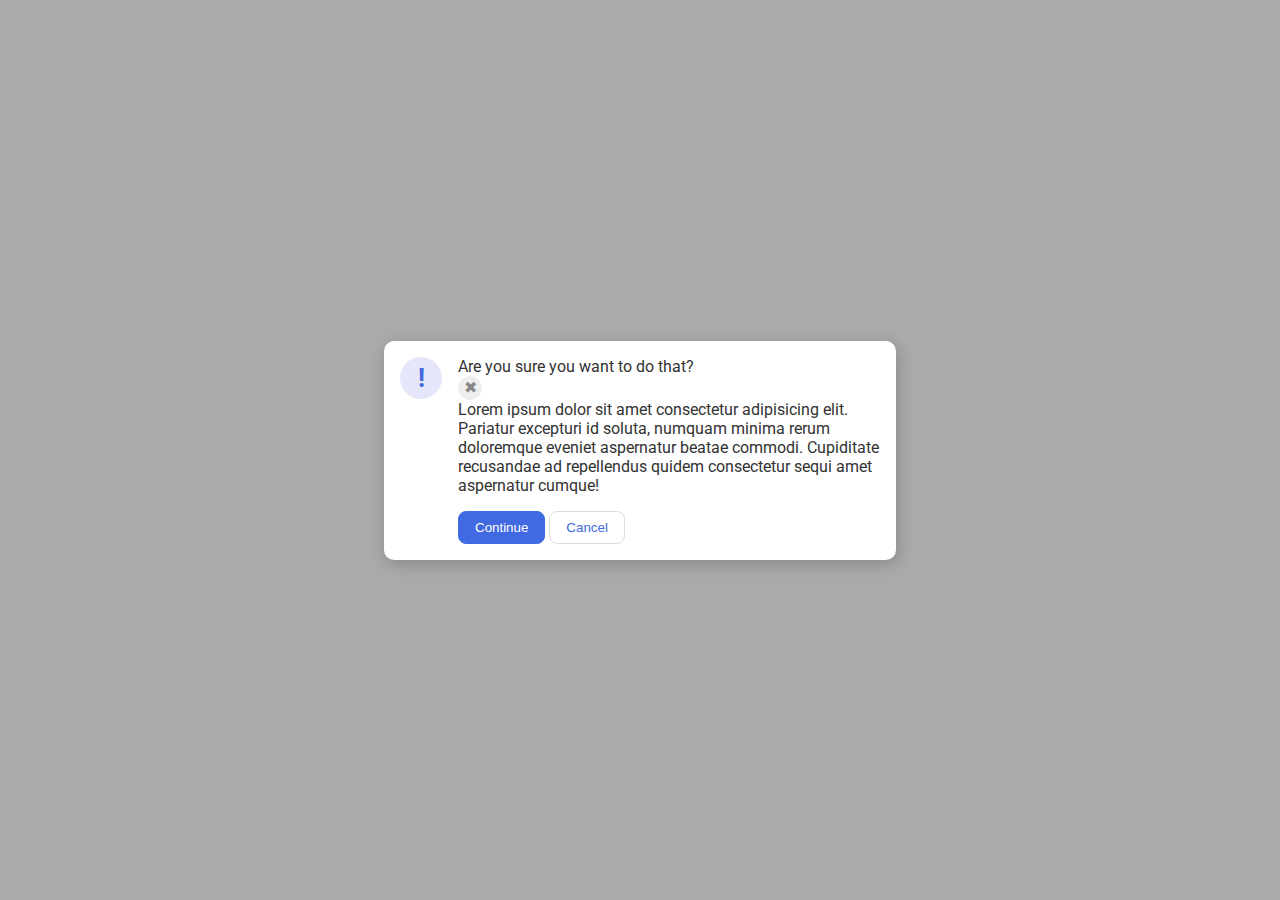
<file: flex/05-flex-modal/index.html>
<!DOCTYPE html>
<html lang="en">
  <head>
    <meta charset="UTF-8">
    <meta http-equiv="X-UA-Compatible" content="IE=edge">
    <meta name="viewport" content="width=device-width, initial-scale=1.0">
    <link rel="stylesheet" href="style.css">
    <title>Modal</title>
  </head>
  <body>
    <div class="modal">
      <div class="icon">!</div>
      <div class="container">
        <div class=""header">Are you sure you want to do that?
          <button class="close-button">✖</button>
        </div>
      <div class="text">Lorem ipsum dolor sit amet consectetur adipisicing elit. Pariatur excepturi id soluta, numquam minima rerum doloremque eveniet aspernatur beatae commodi. Cupiditate recusandae ad repellendus quidem consectetur sequi amet aspernatur cumque!</div>
      <button class="continue">Continue</button>
      <button class="cancel">Cancel</button>
      </div>
    </div>
  </body>
</html>
</file>
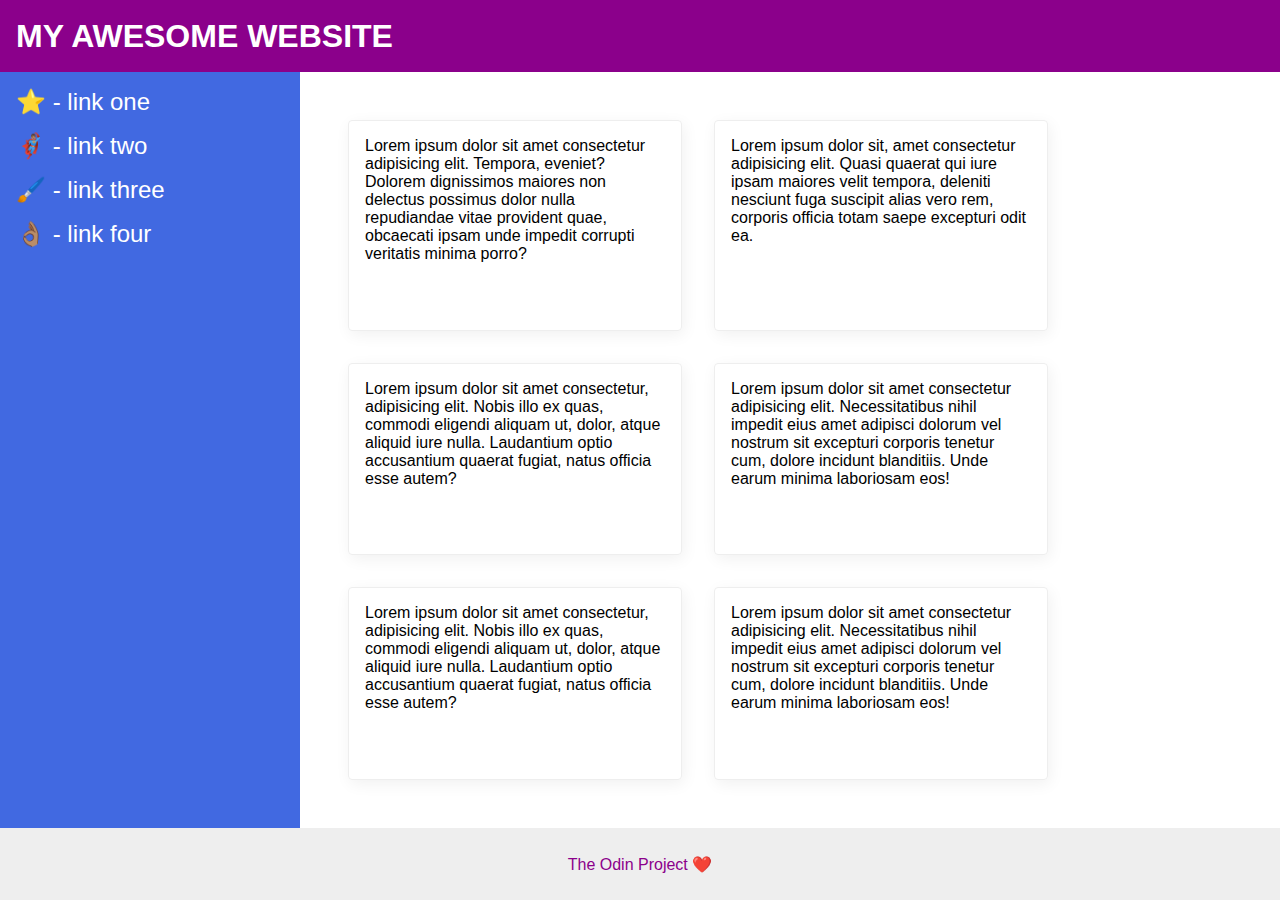
<file: flex/07-flex-layout-2/index.html>
<!DOCTYPE html>
<html lang="en">
  <head>
    <meta charset="UTF-8">
    <meta http-equiv="X-UA-Compatible" content="IE=edge">
    <meta name="viewport" content="width=device-width, initial-scale=1.0">
    <title>The Holy Grail</title>
    <link rel="stylesheet" href="style.css">
  </head>
  <body>
    <div class="header">
      MY AWESOME WEBSITE
    </div>
    <div class="body">
      <div class="sidebar">
        <ul>
          <li><a href="#">⭐ - link one</a></li>
          <li><a href="#">🦸🏽‍♂️ - link two</a></li>
          <li><a href="#">🖌️ - link three</a></li>
          <li><a href="#">👌🏽 - link four</a></li>
        </ul>
      </div>
      <div class="container">
        <div class="card">Lorem ipsum dolor sit amet consectetur adipisicing elit. Tempora, eveniet? Dolorem dignissimos maiores non delectus possimus dolor nulla repudiandae vitae provident quae, obcaecati ipsam unde impedit corrupti veritatis minima porro?</div>
        <div class="card">Lorem ipsum dolor sit, amet consectetur adipisicing elit. Quasi quaerat qui iure ipsam maiores velit tempora, deleniti nesciunt fuga suscipit alias vero rem, corporis officia totam saepe excepturi odit ea.</div>
        <div class="card">Lorem ipsum dolor sit amet consectetur, adipisicing elit. Nobis illo ex quas, commodi eligendi aliquam ut, dolor, atque aliquid iure nulla. Laudantium optio accusantium quaerat fugiat, natus officia esse autem?</div>
        <div class="card">Lorem ipsum dolor sit amet consectetur adipisicing elit. Necessitatibus nihil impedit eius amet adipisci dolorum vel nostrum sit excepturi corporis tenetur cum, dolore incidunt blanditiis. Unde earum minima laboriosam eos!</div>
        <div class="card">Lorem ipsum dolor sit amet consectetur, adipisicing elit. Nobis illo ex quas, commodi eligendi aliquam ut, dolor, atque aliquid iure nulla. Laudantium optio accusantium quaerat fugiat, natus officia esse autem?</div>
        <div class="card">Lorem ipsum dolor sit amet consectetur adipisicing elit. Necessitatibus nihil impedit eius amet adipisci dolorum vel nostrum sit excepturi corporis tenetur cum, dolore incidunt blanditiis. Unde earum minima laboriosam eos!</div>
      </div>
    </div>
    <div class="footer">
      The Odin Project ❤️
    </div>
  </body>
</html>
</file>
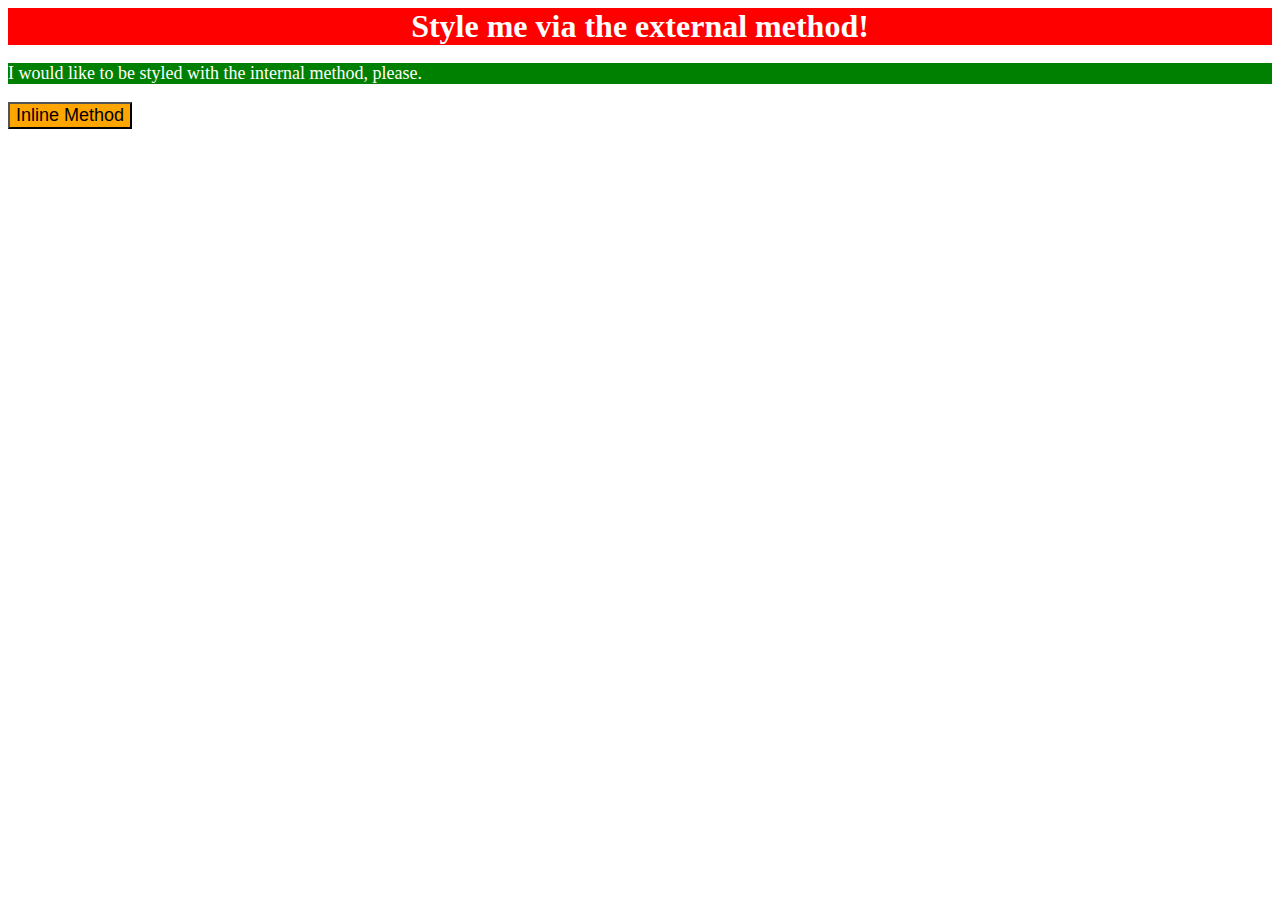
<file: foundations/01-css-methods/index.html>
<!DOCTYPE html>
<html lang="en">
  <head>
    <meta charset="UTF-8">
    <meta http-equiv="X-UA-Compatible" content="IE=edge">
    <meta name="viewport" content="width=device-width, initial-scale=1.0">
    <title>Methods for Adding CSS</title>
    <link rel="stylesheet" href="index.css">

    <style>
      p {
        background-color: green;
        color: white;
        font-size: 18px;
      }
    </style>
    </head>
  <body>
    <div>Style me via the external method!</div>
    <p>I would like to be styled with the internal method, please.</p>
    <button style="background-color: orange; font-size: 18px;">Inline Method</button>
  </body>
</html>
</file>
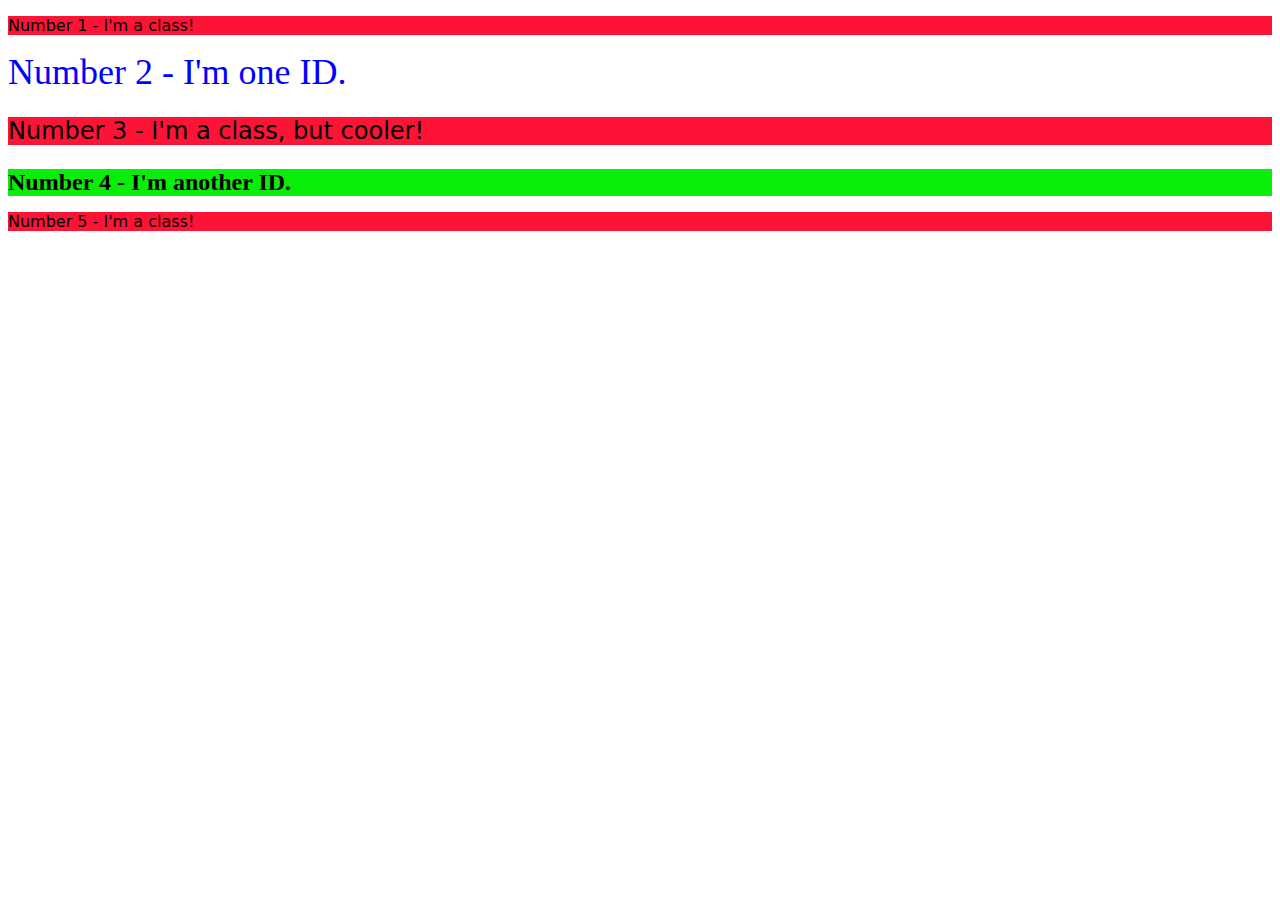
<file: foundations/02-class-id-selectors/index.html>
<!DOCTYPE html>
<html lang="en">
  <head>
    <meta charset="UTF-8">
    <meta http-equiv="X-UA-Compatible" content="IE=edge">
    <meta name="viewport" content="width=device-width, initial-scale=1.0">
    <title>Class and ID Selectors</title>
    <link rel="stylesheet" href="style.css">
  </head>
  <body>
    <p class="odd">Number 1 - I'm a class!</p>
    <div class="second">Number 2 - I'm one ID.</div>
    <p class="odd-resize">Number 3 - I'm a class, but cooler!</p>
    <div class="fourth">Number 4 - I'm another ID.</div>
    <p class="odd">Number 5 - I'm a class!</p>
  </body>
</html>
</file>
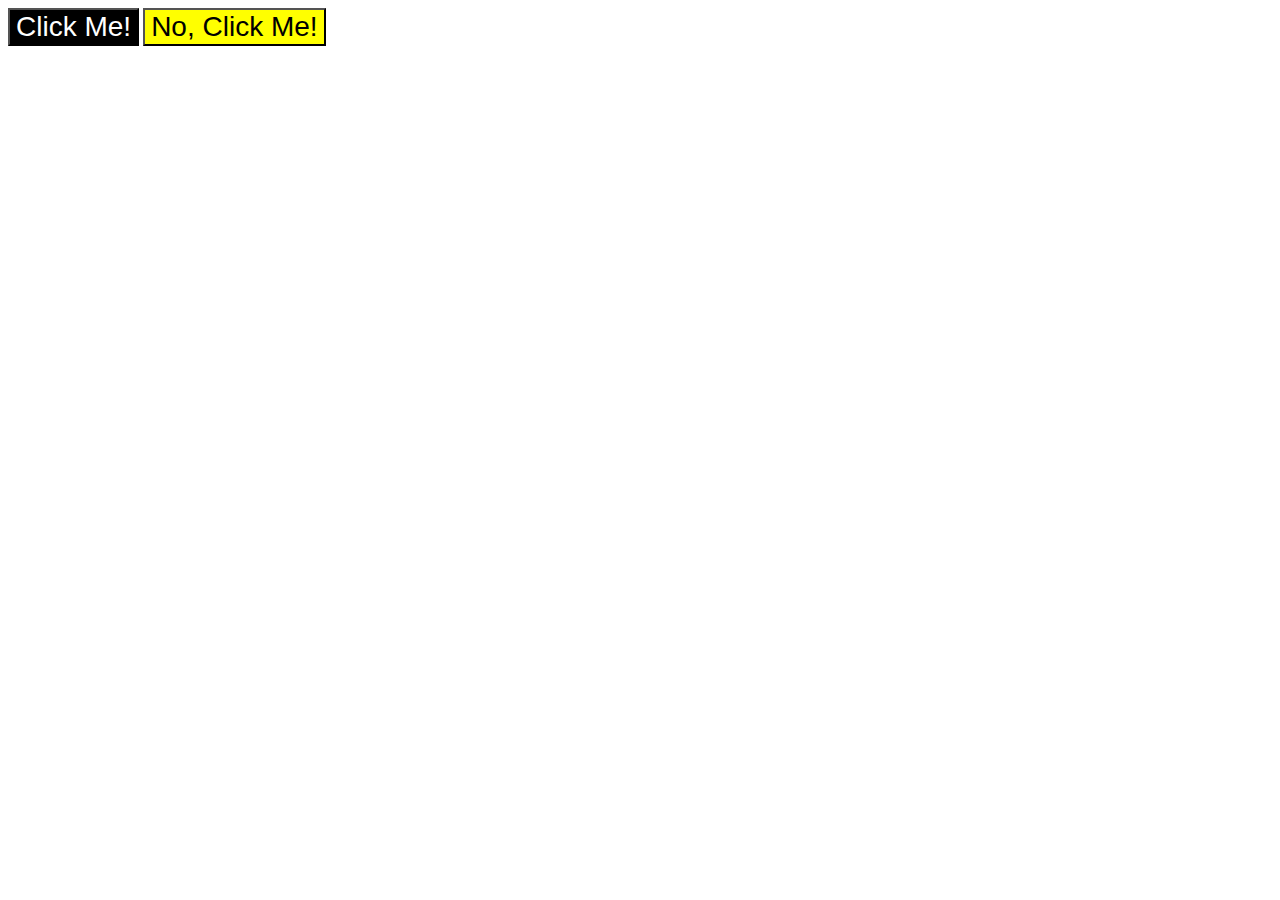
<file: foundations/03-grouping-selectors/index.html>
<!DOCTYPE html>
<html lang="en">
  <head>
    <meta charset="UTF-8">
    <meta http-equiv="X-UA-Compatible" content="IE=edge">
    <meta name="viewport" content="width=device-width, initial-scale=1.0">
    <title>Grouping Selectors</title>
    <link rel="stylesheet" href="style.css">
  </head>
  <body>
    <button class="button1">Click Me!</button>
    <button class="button2">No, Click Me!</button>
  </body>
</html>
</file>
<file: flex/05-flex-modal/style.css>
@import url('https://fonts.googleapis.com/css2?family=Roboto:wght@400;700&display=swap');

html, body {
  height: 100%;
}

body {
  font-family: Roboto, sans-serif;
  margin: 0;
  background: #aaa;
  color: #333;
  /* I'll give you this one for free lol */
  display: flex;
  align-items: center;
  justify-content: center;
}

.modal {
  background: white;
  width: 480px;
  border-radius: 10px;
  box-shadow: 2px 4px 16px rgba(0,0,0,.2);
}

.icon {
  color: royalblue;
  font-size: 26px;
  font-weight: 700;
  background: lavender;
  width: 42px;
  height: 42px;
  border-radius: 50%;
  display: flex;
  align-items: center;
  justify-content: center;
}

.close-button {
  background: #eee;
  border-radius: 50%;
  color: #888;
  font-weight: 400;
  font-size: 16px;
  height: 24px;
  width: 24px;
  display: flex;
  align-items: center;
  justify-content: center;
  border: 1px solid #eee;
  padding: 0;
}

button {
  cursor: pointer;
  padding: 8px 16px;
  border-radius: 8px;
}

button.continue {
  background: royalblue;
  border: 1px solid royalblue;
  color: white;
}

button.cancel {
  background: white;
  border: 1px solid #ddd;
  color: royalblue;
}

.modal {
  display: flex;
  gap: 16px;
  padding: 16px;
}

.icon {
  flex-shrink: 0;
}

.header {
  display: flex;
  align-items: center;
  justify-content: space-between;
  font-size: 18px;
  font-weight: 700;
  margin-bottom: 8px;
}

.text {
  margin-bottom: 16px;
}
</file>
<file: flex/07-flex-layout-2/style.css>
body {
  font-family: -apple-system, BlinkMacSystemFont, 'Segoe UI', Roboto, Oxygen, Ubuntu, Cantarell, 'Open Sans', 'Helvetica Neue', sans-serif;
  margin: 0;
  min-height: 100vh;
}

.header {
  height: 72px;
  background: darkmagenta;
  color: white;
}

.footer {
  height: 72px;
  background: #eee;
  color: darkmagenta;
}

.sidebar {
  width: 300px;
  background: royalblue;
  box-sizing: border-box;
}

.card {
  border: 1px solid #eee;
  box-shadow: 2px 4px 16px rgba(0,0,0,.06);
  border-radius: 4px;
}

body {
  display: flex;
  flex-direction: column;
}

.header {
  display: flex;
  align-items: center;
  padding: 0 16px;
  font-size: 32px;
  font-weight: 900;
}

.body {
  flex: 1;
  display: flex;
}

.sidebar {
  flex-shrink: 0;
  padding: 16px;
}

ul {
  list-style-type: none;
  margin: 0;
  padding: 0;
}

li {
  margin-bottom: 16px;
}

a {
  color: white;
  text-decoration: none;
  font-size: 24px;
}

.container {
  padding: 48px;
  display: flex;
  flex-wrap: wrap;
  gap: 32px;
}

.card {
  padding: 16px;
  width: 300px;
}

.footer {
  display: flex;
  align-items: center;
  justify-content: center;
}
</file>
<file: foundations/01-css-methods/index.css>
div{
    background-color: red;
    color: white;
    font-size: 32px;
    text-align: center;
    font-weight: bold;
}
</file>
<file: foundations/02-class-id-selectors/style.css>
p.odd{
   background-color: rgb(253, 19, 54);
   font-family: Verdana, "DejaVu Sans", sans-serif; 
}

div.second{
    color: blue;
    font-size: 36px;
}

p.odd-resize{
    background-color: rgb(253, 19, 54);
    font-family: Verdana, "DejaVu Sans", sans-serif;
    font-size: 24px;
}

div.fourth{
    background-color: #09ee09;
    font-size: 24px;
    font-weight: bold;
}
</file>
<file: foundations/03-grouping-selectors/style.css>
.button1{
    background-color: black;
    color: white;
}

.button2{
    background-color: yellow;
}

.button1, .button2{
    font-size: 28px;
    font-family: Helvetica, 'Times New Roman', sans-serif;
}
</file>
